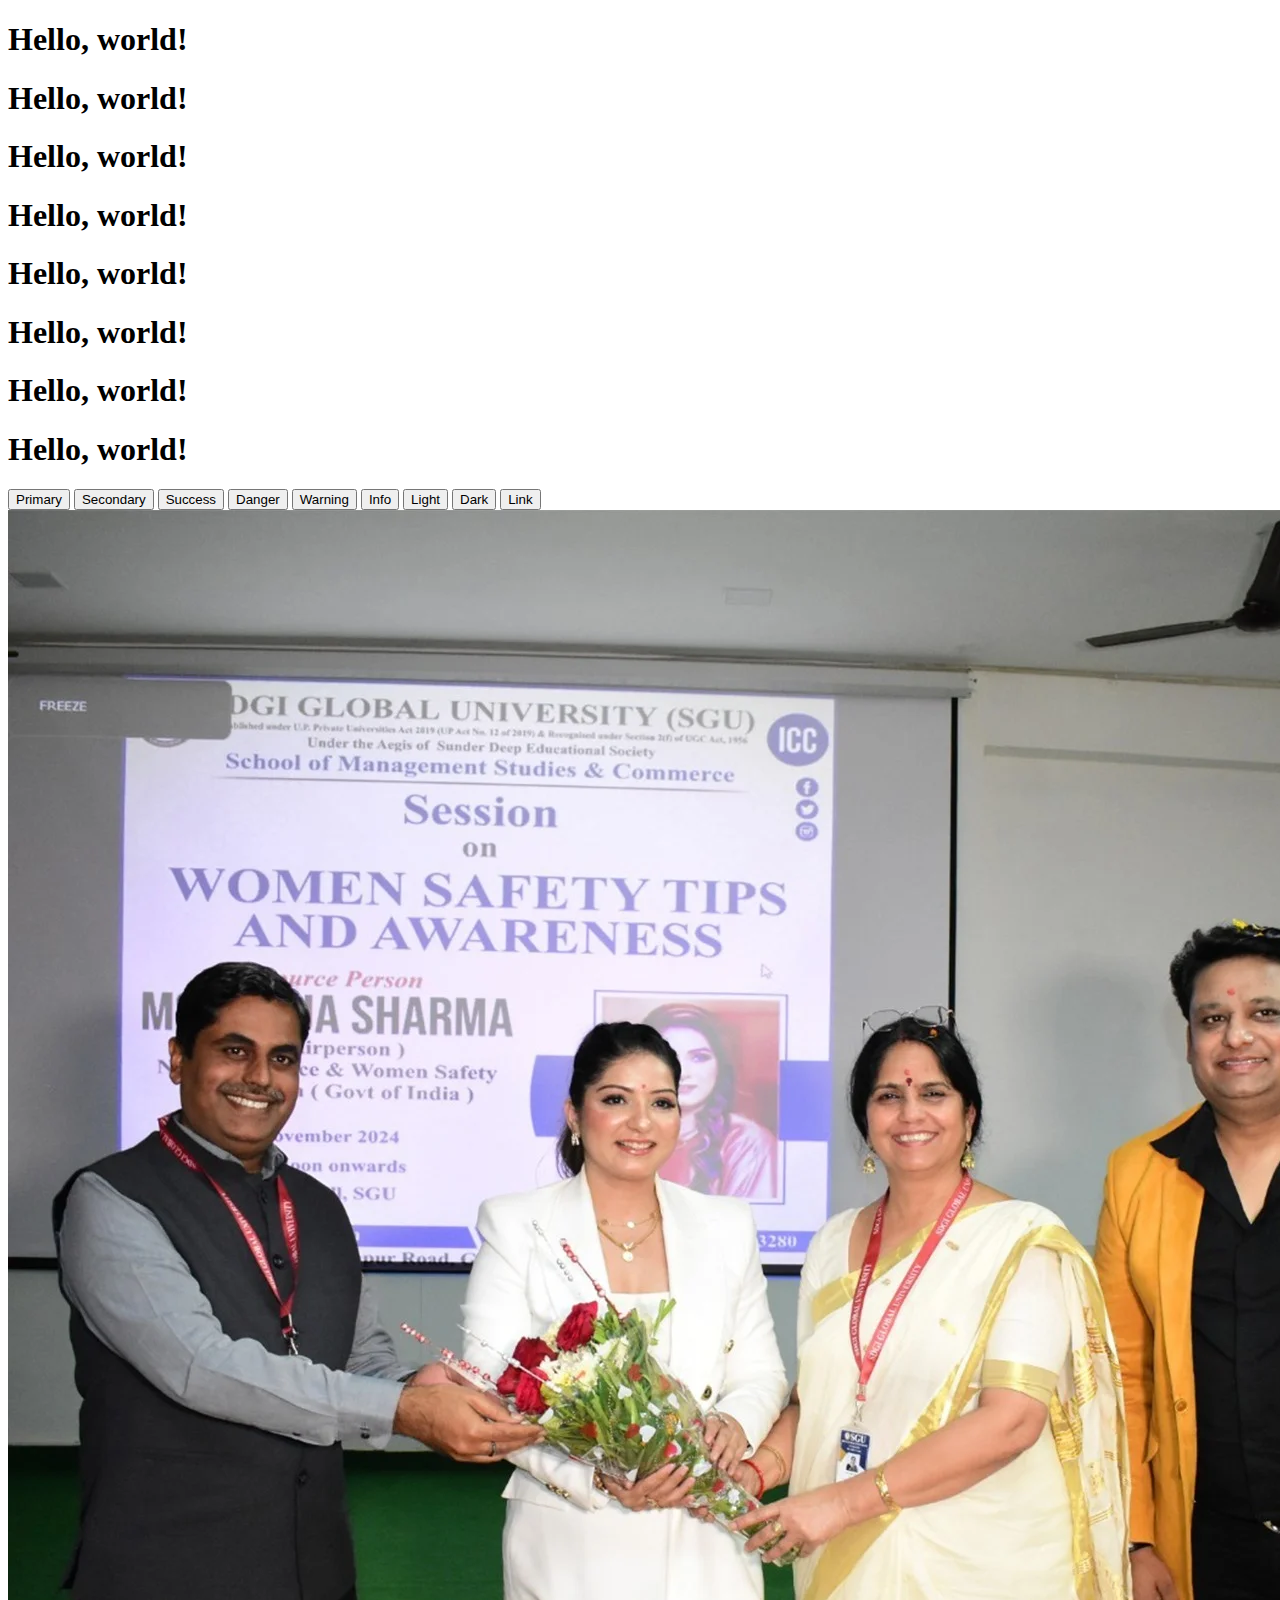
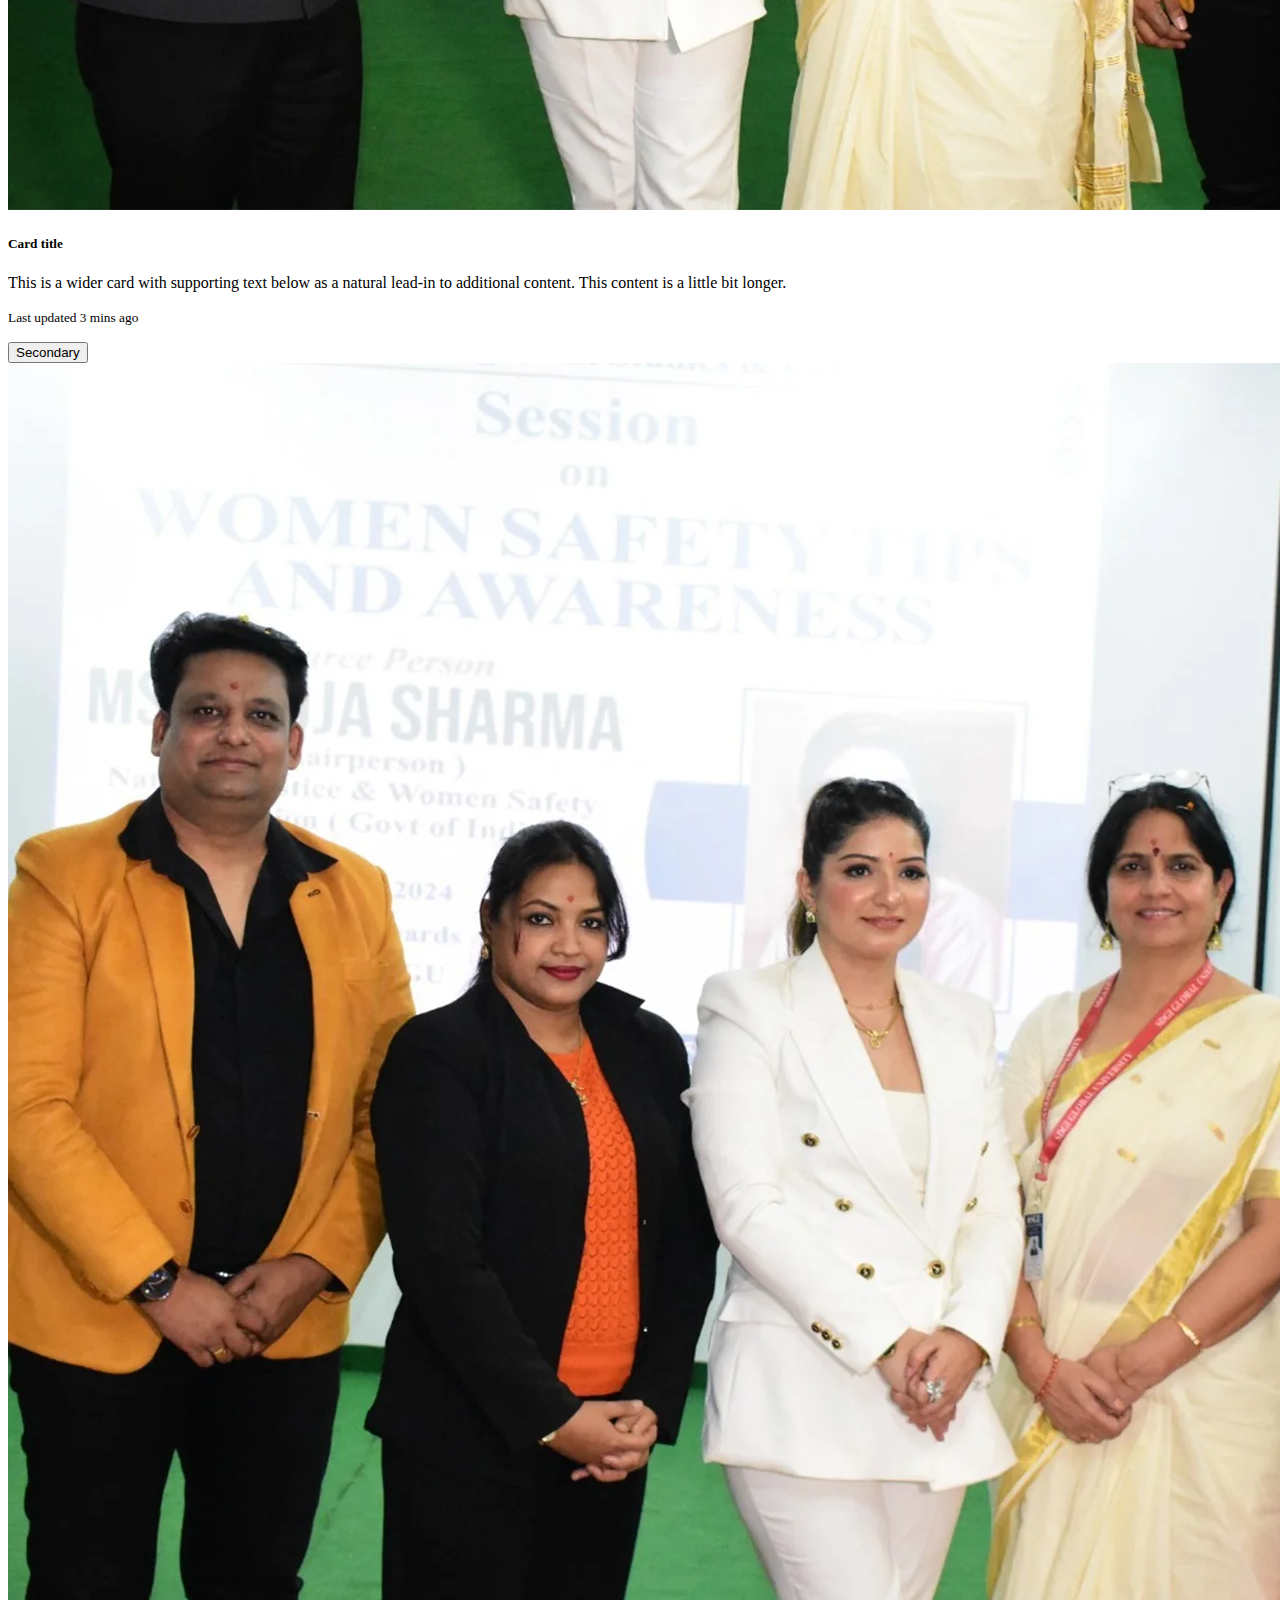
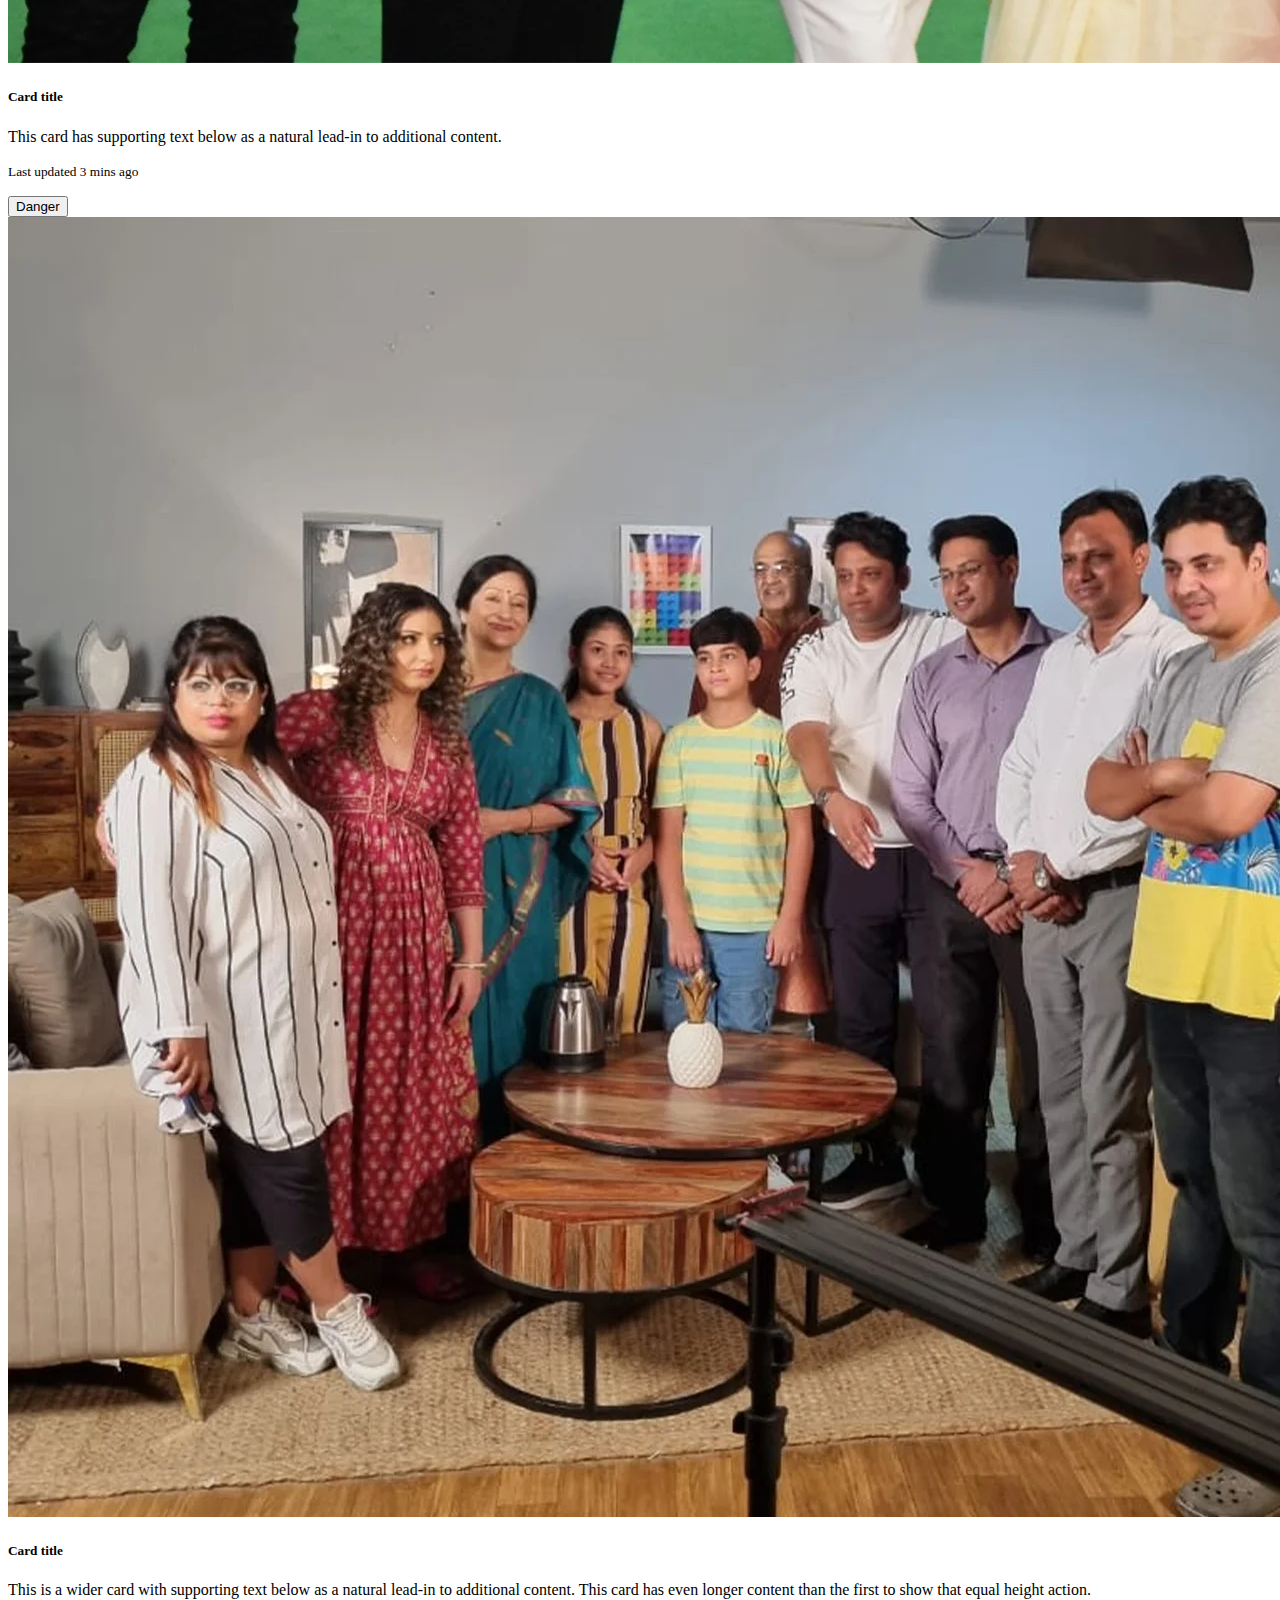
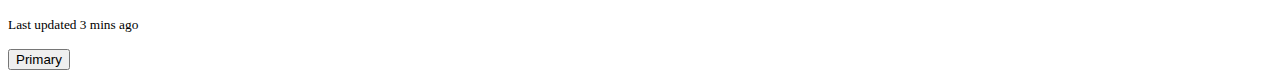
<file: bootstrap.html>
<!doctype html>
<html lang="en">
  <head>
    <meta charset="utf-8">
    <meta name="viewport" content="width=device-width, initial-scale=1">
    <title>Bootstrap demo</title>
    <link href="https://cdn.jsdelivr.net/npm/bootstrap@5.3.8/dist/css/bootstrap.min.css" rel="stylesheet" integrity="sha384-sRIl4kxILFvY47J16cr9ZwB07vP4J8+LH7qKQnuqkuIAvNWLzeN8tE5YBujZqJLB" crossorigin="anonymous">
  </head>
  <body>
    <h1 class=" text-primary">Hello, world!</h1>
    <h1 class=" text-secondary">Hello, world!</h1>
    <h1 class=" text-success">Hello, world!</h1>
    <h1 class=" text-danger">Hello, world!</h1>
    <h1 class=" text-warning">Hello, world!</h1>
    <h1 class=" text-info">Hello, world!</h1>
    <h1 class=" text-light bg-dark m-5">Hello, world!</h1>
    <h1 class=" text-dark">Hello, world!</h1>

    <button type="button" class="btn btn-primary">Primary</button>
    <button type="button" class="btn btn-secondary">Secondary</button>
    <button type="button" class="btn btn-success">Success</button>
    <button type="button" class="btn btn-danger">Danger</button>
    <button type="button" class="btn btn-warning">Warning</button>
    <button type="button" class="btn btn-info">Info</button>
    <button type="button" class="btn btn-light">Light</button>
    <button type="button" class="btn btn-dark">Dark</button>

<button type="button" class="btn btn-link">Link</button>

<div class="container">
    <div class="row">
        <div class="card-group">
  <div class="card">
    <img class="card-img-top" src="1.webp" alt="Card image cap">
    <div class="card-body">
      <h5 class="card-title">Card title</h5>
      <p class="card-text">This is a wider card with supporting text below as a natural lead-in to additional content. This content is a little bit longer.</p>
      <p class="card-text"><small class="text-muted">Last updated 3 mins ago</small></p>
      <button type="button" class="btn btn-secondary">Secondary</button>
    </div>
  </div>
  <div class="card">
    <img class="card-img-top" src="2.webp" alt="Card image cap">
    <div class="card-body">
      <h5 class="card-title">Card title</h5>
      <p class="card-text">This card has supporting text below as a natural lead-in to additional content.</p>
      <p class="card-text"><small class="text-muted">Last updated 3 mins ago</small></p>
      <button type="button" class="btn btn-danger">Danger</button>
    </div>
  </div>
  <div class="card">
    <img class="card-img-top" src="3.webp" alt="Card image cap">
    <div class="card-body">
      <h5 class="card-title">Card title</h5>
      <p class="card-text">This is a wider card with supporting text below as a natural lead-in to additional content. This card has even longer content than the first to show that equal height action.</p>
      <p class="card-text"><small class="text-muted">Last updated 3 mins ago</small></p>
      <button type="button" class="btn btn-primary">Primary</button>
    </div>
  </div>
</div>
    </div>
</div>


    <script src="https://cdn.jsdelivr.net/npm/bootstrap@5.3.8/dist/js/bootstrap.bundle.min.js" integrity="sha384-FKyoEForCGlyvwx9Hj09JcYn3nv7wiPVlz7YYwJrWVcXK/BmnVDxM+D2scQbITxI" crossorigin="anonymous"></script>
  </body>
</html>
</file>
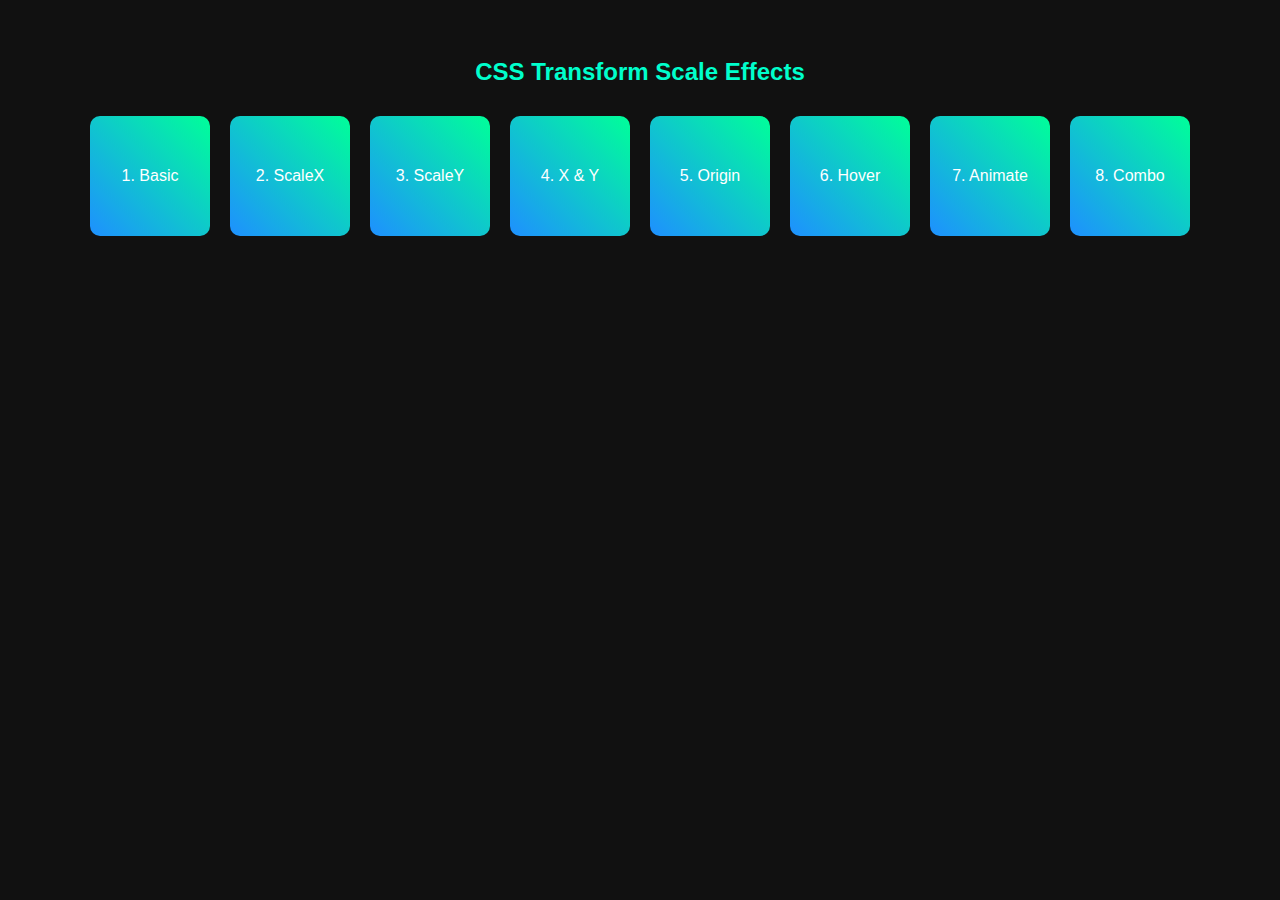
<file: kuchbhi.html>
<!DOCTYPE html>
<html lang="en">
<head>
  <meta charset="UTF-8" />
  <meta name="viewport" content="width=device-width, initial-scale=1.0" />
  <title>Transform Scale Effects Demo</title>
  <style>
    body {
      font-family: Arial, sans-serif;
      background: #111;
      color: #fff;
      display: flex;
      flex-wrap: wrap;
      justify-content: center;
      gap: 20px;
      padding: 30px;
    }

    .box {
      width: 120px;
      height: 120px;
      background: linear-gradient(45deg, #1e90ff, #00ff99);
      border-radius: 10px;
      display: flex;
      align-items: center;
      justify-content: center;
      text-align: center;
      transition: transform 0.4s ease;
    }

    h2 {
      width: 100%;
      text-align: center;
      color: #00ffcc;
      margin-bottom: 10px;
    }

    /* 1️⃣ Basic scale */
    .scale1:hover {
      transform: scale(1.5);
    }

    /* 2️⃣ Scale X */
    .scale2:hover {
      transform: scaleX(2);
    }

    /* 3️⃣ Scale Y */
    .scale3:hover {
      transform: scaleY(0.5);
    }

    /* 4️⃣ Different X and Y */
    .scale4:hover {
      transform: scale(1.5, 0.8);
    }

    /* 5️⃣ Scale with origin */
    .scale5 {
      transform-origin: top left;
    }
    .scale5:hover {
      transform: scale(1.4);
    }

    /* 6️⃣ Scale with hover smooth effect */
    .scale6:hover {
      transform: scale(1.3);
    }

    /* 7️⃣ Animated scaling (keyframes) */
    @keyframes zoomEffect {
      0%   { transform: scale(1); }
      50%  { transform: scale(1.3); }
      100% { transform: scale(1); }
    }
    .scale7 {
      animation: zoomEffect 2s infinite;
    }

    /* 8️⃣ Combined with rotation and translation */
    .scale8:hover {
      transform: scale(1.2) rotate(10deg) translateX(20px);
    }

  </style>
</head>
<body>

  <h2>CSS Transform Scale Effects</h2>

  <div class="box scale1">1. Basic</div>
  <div class="box scale2">2. ScaleX</div>
  <div class="box scale3">3. ScaleY</div>
  <div class="box scale4">4. X & Y</div>
  <div class="box scale5">5. Origin</div>
  <div class="box scale6">6. Hover</div>
  <div class="box scale7">7. Animate</div>
  <div class="box scale8">8. Combo</div>

</body>
</html>
</file>
